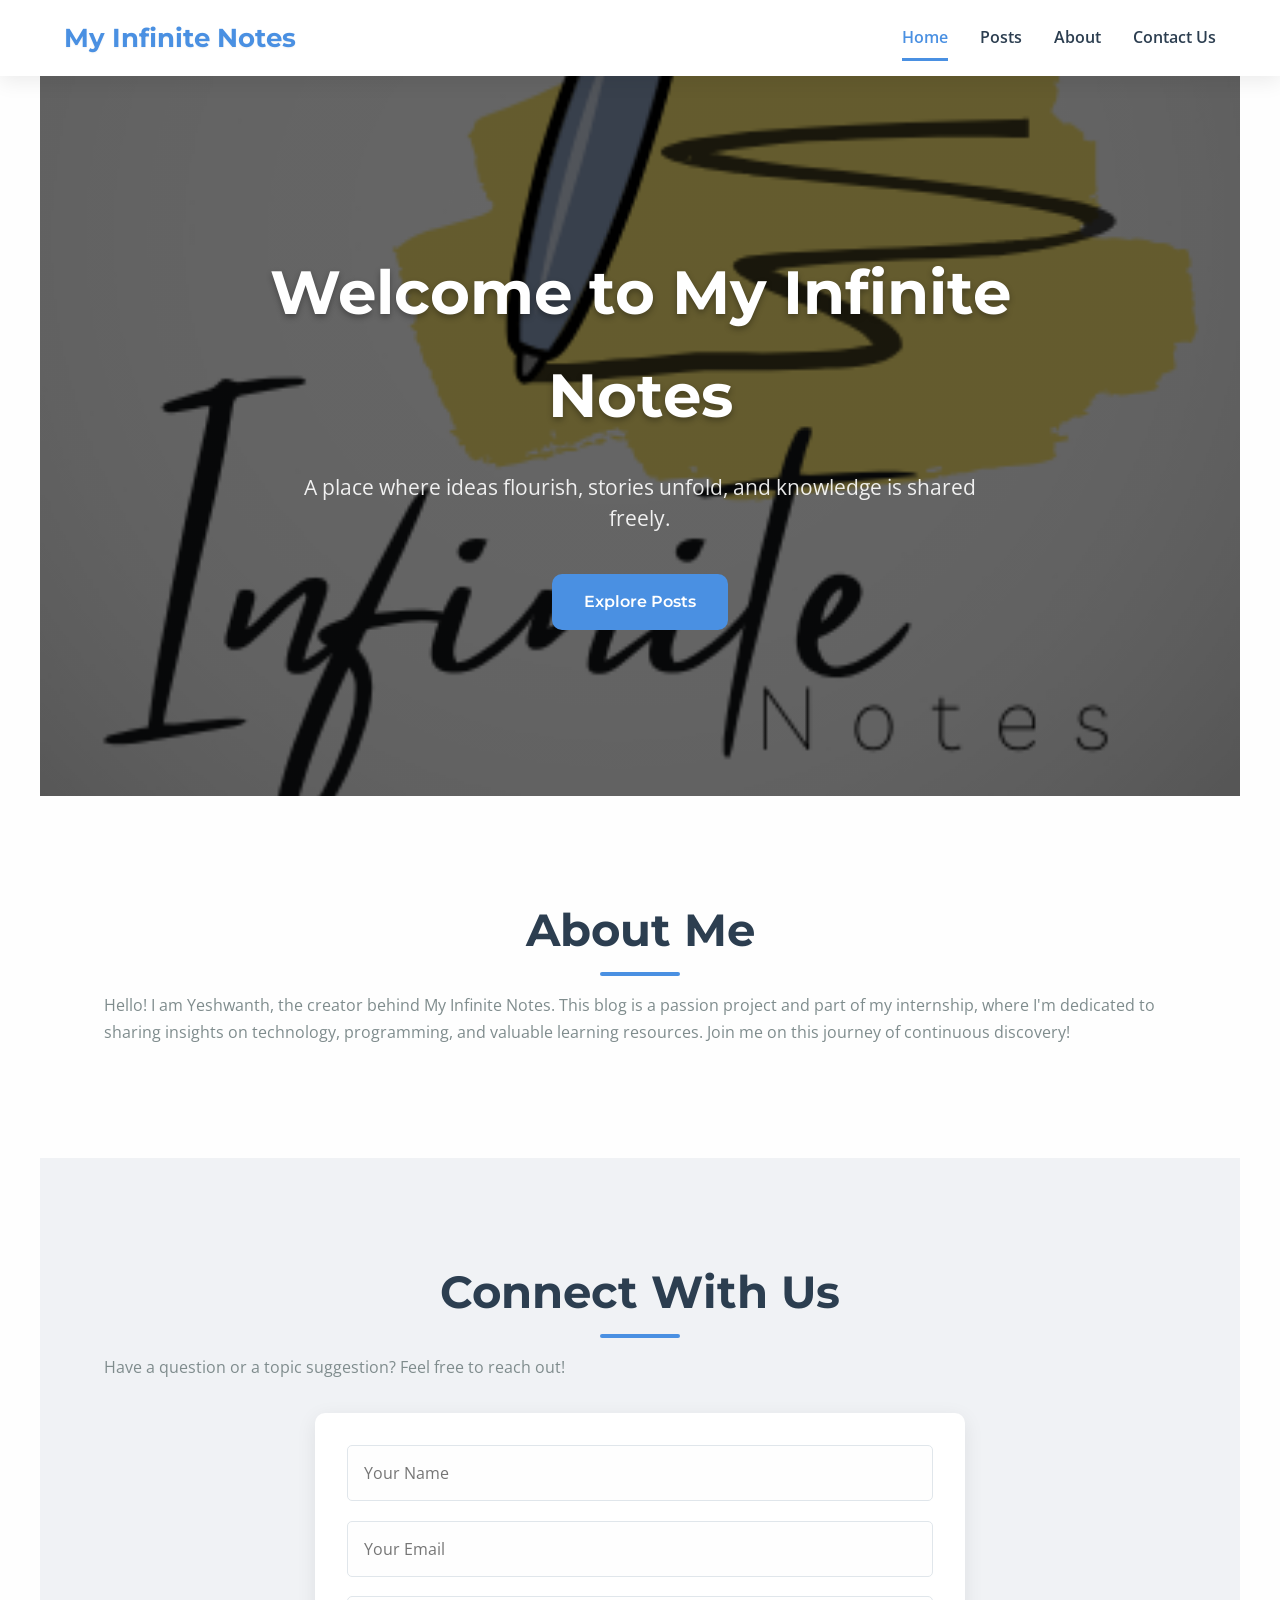
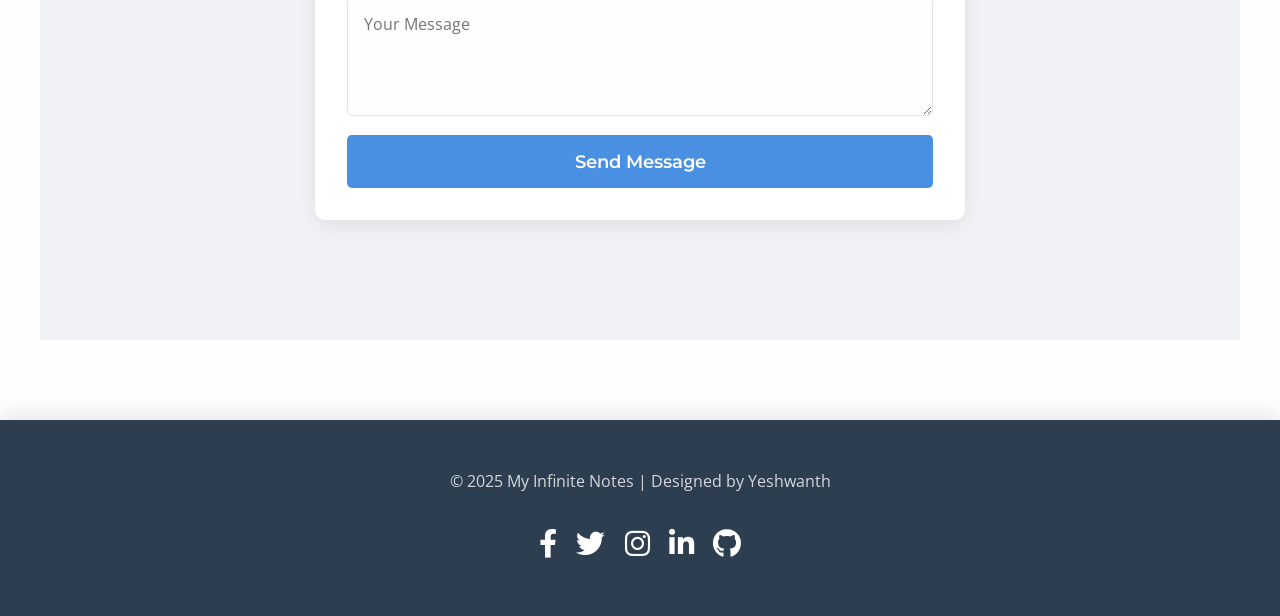
<file: index.html>
<!DOCTYPE html>
<html lang="en">
<head>
    <meta charset="UTF-8">
    <meta name="viewport" content="width=device-width, initial-scale=1.0">
    <title>My Infinite Notes - Share, Learn, Inspire</title>
    <link rel="stylesheet" href="./style.css">
    <link rel="stylesheet" href="https://cdnjs.cloudflare.com/ajax/libs/font-awesome/6.0.0-beta3/css/all.min.css">
</head>
<body>
    <header>
        <div class="logo">My Infinite Notes</div>
        <div class="hamburger" id="hamburger">
            &#9776;
        </div>

        <nav id="nav-menu">
            <ul>
                <li><a href="#home" class="active">Home</a></li>
                <li><a href="./Posts.html">Posts</a></li>
                <li><a href="#about">About</a></li>
                <li><a href="#contact">Contact Us</a></li>
            </ul>
        </nav>
    </header>

    <section id="home" class="hero-section section">
        <div class="hero-content">
            <h1>Welcome to My Infinite Notes</h1>
            <p class="subtitle">A place where ideas flourish, stories unfold, and knowledge is shared freely.</p>
            <a href="Posts.html" class="btn primary-btn">Explore Posts</a>
        </div>
    </section>

    <section id="about" class="section">
        <h2 class="section-title">About Me</h2>
        <p>Hello! I am Yeshwanth, the creator behind My Infinite Notes. This blog is a passion project and part of my internship, where I'm dedicated to sharing insights on technology, programming, and valuable learning resources. Join me on this journey of continuous discovery!</p>
    </section>

    <section id="contact" class="section">
        <h2 class="section-title">Connect With Us</h2>
        <p>Have a question or a topic suggestion? Feel free to reach out!</p>
        <form id="contact-form">
          <input type="text" id="contact-name" placeholder="Your Name" required />
          <input type="email" id="contact-email" placeholder="Your Email" required />
          <textarea id="contact-message" placeholder="Your Message" required></textarea>
          <button type="submit">Send Message</button>
        </form>
        <p id="contact-response"></p>
    </section>

    <footer>
        <div class="footer-content">
            <p>© 2025 My Infinite Notes | Designed by Yeshwanth</p>
            <div class="social-icons">
                <a href="https://facebook.com/yourprofile" target="_blank" aria-label="Facebook"><i class="fab fa-facebook-f"></i></a>
                <a href="https://twitter.com/yourprofile" target="_blank" aria-label="Twitter"><i class="fab fa-twitter"></i></a>
                <a href="https://instagram.com/yourprofile" target="_blank" aria-label="Instagram"><i class="fab fa-instagram"></i></a>
                <a href="https://linkedin.com/in/yourprofile" target="_blank" aria-label="LinkedIn"><i class="fab fa-linkedin-in"></i></a>
                <a href="https://github.com/yourprofile" target="_blank" aria-label="GitHub"><i class="fab fa-github"></i></a>
            </div>
        </div>
    </footer>

    <script src="script.js"></script>
</body>
</html>
</file>
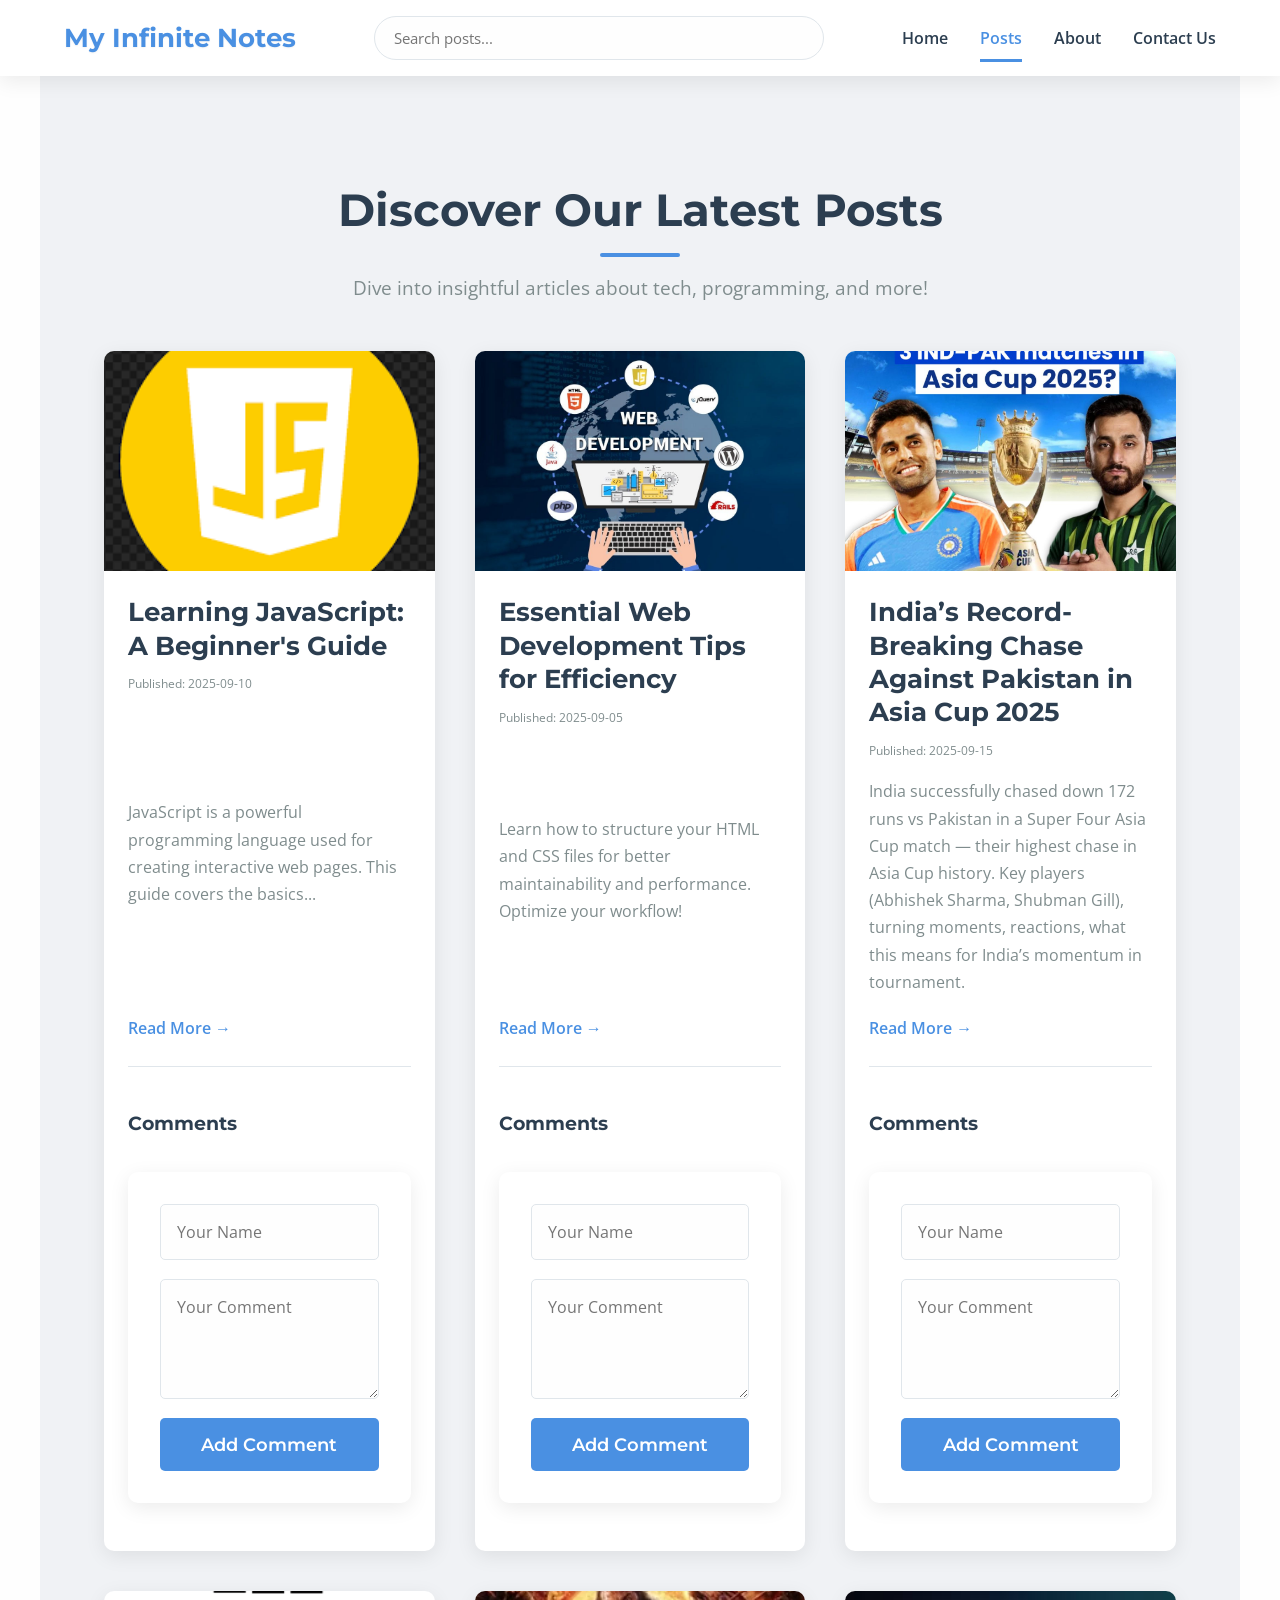
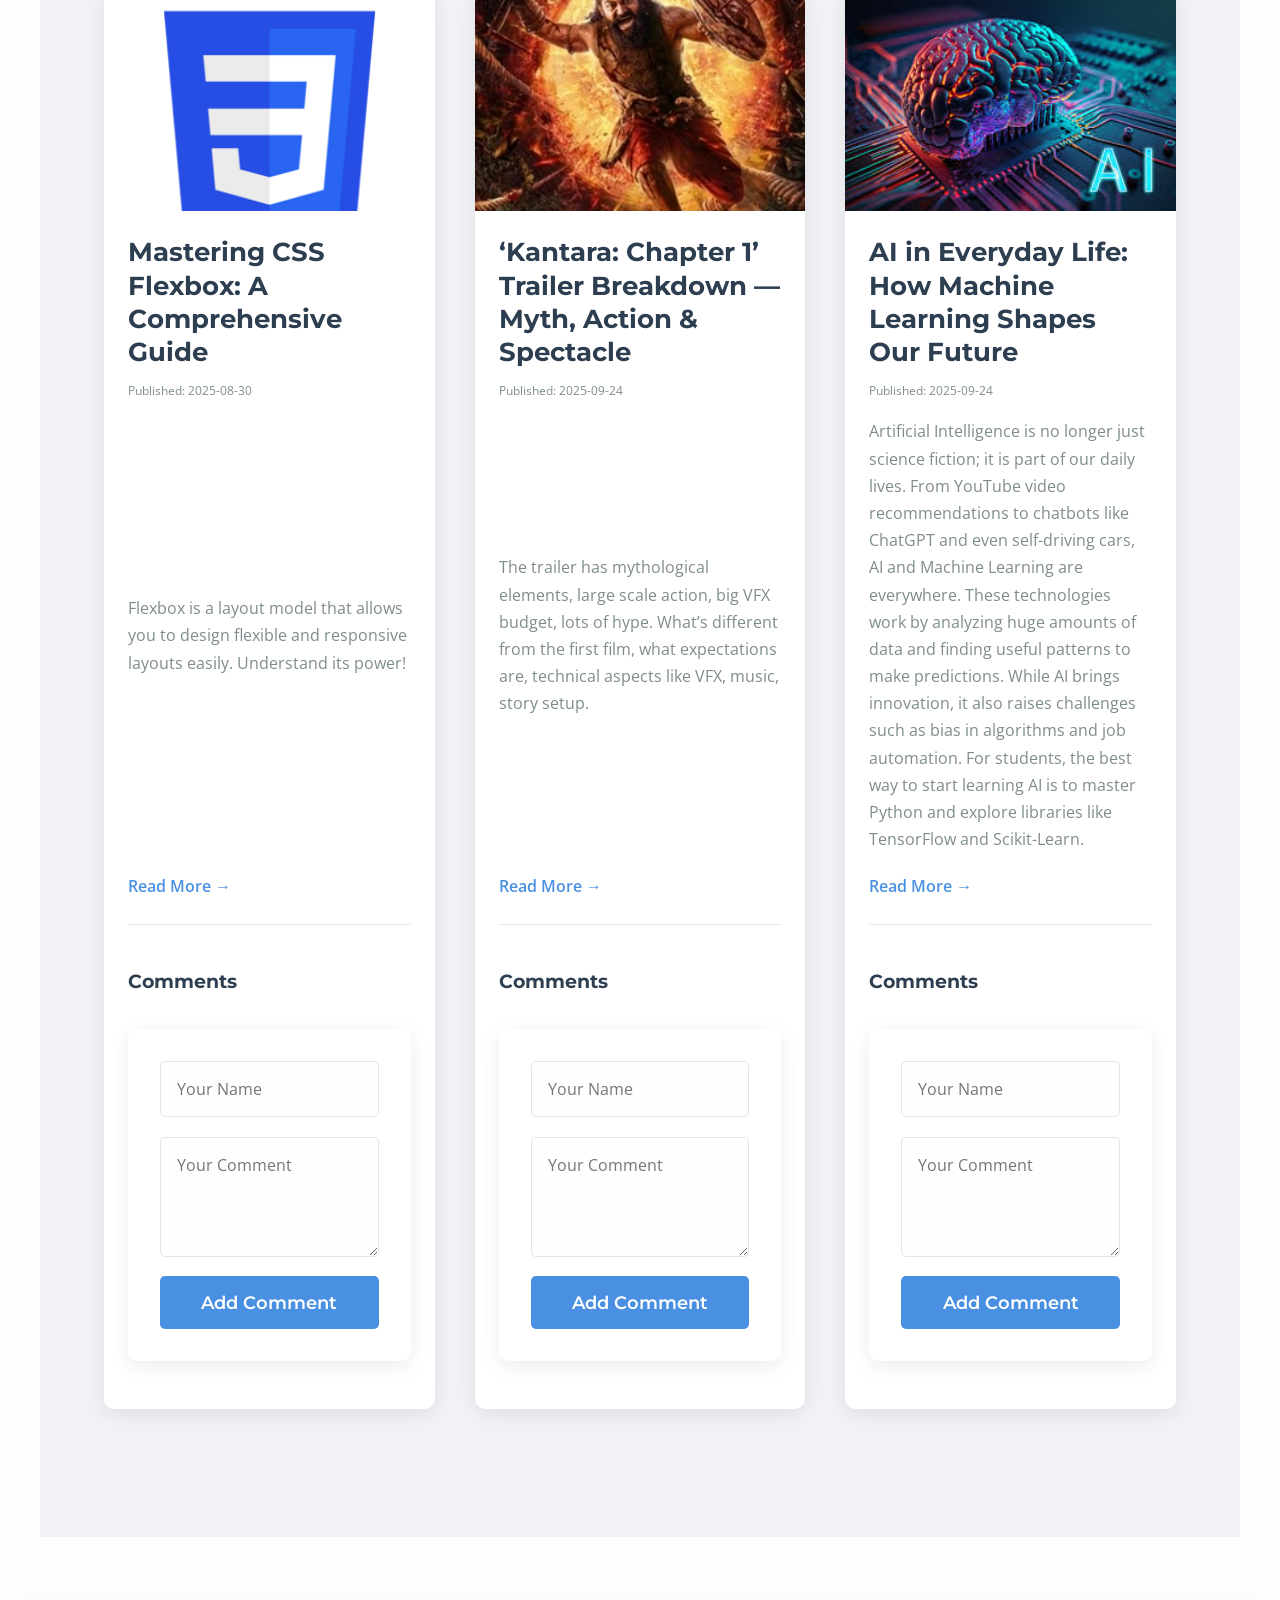
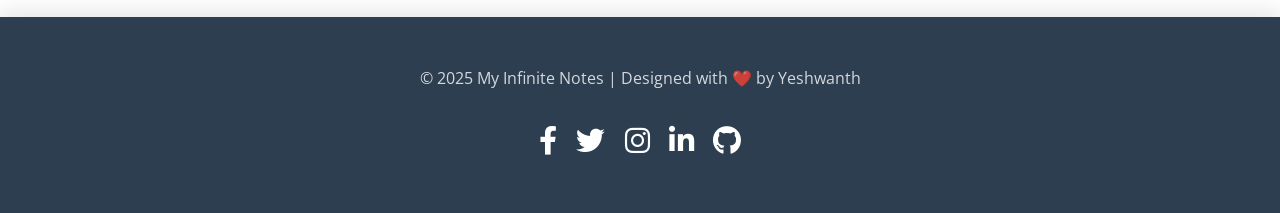
<file: Posts.html>
<!DOCTYPE html>
<html lang="en">
<head>
    <meta charset="UTF-8" />
    <meta name="viewport" content="width=device-width, initial-scale=1.0"/>
    <title>All Posts - My Infinite Notes</title>
    <link rel="stylesheet" href="style.css" />
    <link rel="stylesheet" href="https://cdnjs.cloudflare.com/ajax/libs/font-awesome/6.0.0-beta3/css/all.min.css">
</head>
<body>
    <header>
        <div class="logo">My Infinite Notes</div>
        <div class="search-container">
            <input type="text" id="search-bar" placeholder="Search posts..." />
        </div>
        <div class="hamburger" id="hamburger">
            &#9776;
        </div>
        <nav id="nav-menu">
            <ul>
                <li><a href="index.html">Home</a></li>
                <li><a href="posts.html" class="active">Posts</a></li>
                <li><a href="index.html#about">About</a></li>
                <li><a href="index.html#contact">Contact Us</a></li>
            </ul>
        </nav>
    </header>

    <section id="posts-section" class="section">
        <h2 class="section-title">Discover Our Latest Posts</h2>
        <p class="subtitle">Dive into insightful articles about tech, programming, and more!</p>
        <div id="posts-container">
            <div class="post-card" data-title="Learning JavaScript">
                <img src="images/js.png" alt="Learning JavaScript" />
                <div class="post-content">
                    <h3>Learning JavaScript: A Beginner's Guide</h3>
                    <p class="post-meta"><small>Published: 2025-09-10</small></p>
                    <p>JavaScript is a powerful programming language used for creating interactive web pages. This guide covers the basics...</p>
                    <a href="#" class="read-more">Read More &rarr;</a>
                    <div class="comments-section">
                        <h4>Comments</h4>
                        <form class="comment-form">
                            <input type="text" placeholder="Your Name" class="comment-name" required />
                            <textarea placeholder="Your Comment" class="comment-message" required></textarea>
                            <button type="submit">Add Comment</button>
                        </form>
                        <div class="comments-list"></div>
                    </div>
                </div>
            </div>

            <div class="post-card" data-title="Essential Web Development Tips for Efficiency">
                <img src="images/web.jpg" alt="Web Development Tips" />
                <div class="post-content">
                    <h3>Essential Web Development Tips for Efficiency</h3>
                    <p class="post-meta"><small>Published: 2025-09-05</small></p>
                    <p>Learn how to structure your HTML and CSS files for better maintainability and performance. Optimize your workflow!</p>
                    <a href="#" class="read-more">Read More &rarr;</a>
                    <div class="comments-section">
                        <h4>Comments</h4>
                        <form class="comment-form">
                            <input type="text" placeholder="Your Name" class="comment-name" required />
                            <textarea placeholder="Your Comment" class="comment-message" required></textarea>
                            <button type="submit">Add Comment</button>
                        </form>
                        <div class="comments-list"></div>
                    </div>
                </div>
            </div>

            <div class="post-card" data-title="India’s Record-Breaking Chase Against Pakistan in Asia Cup 2025">
                <img src="images/cricket.jpg" alt="Cricket" />
                <div class="post-content">
                    <h3>India’s Record-Breaking Chase Against Pakistan in Asia Cup 2025</h3>
                    <p class="post-meta"><small>Published: 2025-09-15</small></p>
                    <p>India successfully chased down 172 runs vs Pakistan in a Super Four Asia Cup match — their highest chase in Asia Cup history.
                    Key players (Abhishek Sharma, Shubman Gill), turning moments, reactions, what this means for India’s momentum in tournament.</p>
                    <a href="#" class="read-more">Read More &rarr;</a>
                    <div class="comments-section">
                        <h4>Comments</h4>
                        <form class="comment-form">
                            <input type="text" placeholder="Your Name" class="comment-name" required />
                            <textarea placeholder="Your Comment" class="comment-message" required></textarea>
                            <button type="submit">Add Comment</button>
                        </form>
                        <div class="comments-list"></div>
                    </div>
                </div>
            </div>

            <div class="post-card" data-title="Mastering CSS Flexbox: A Comprehensive Guide">
                <img src="images/css.png" alt="CSS Flexbox Guide" />
                <div class="post-content">
                    <h3>Mastering CSS Flexbox: A Comprehensive Guide</h3>
                    <p class="post-meta"><small>Published: 2025-08-30</small></p>
                    <p>Flexbox is a layout model that allows you to design flexible and responsive layouts easily. Understand its power!</p>
                    <a href="#" class="read-more">Read More &rarr;</a>
                    <div class="comments-section">
                        <h4>Comments</h4>
                        <form class="comment-form">
                            <input type="text" placeholder="Your Name" class="comment-name" required />
                            <textarea placeholder="Your Comment" class="comment-message" required></textarea>
                            <button type="submit">Add Comment</button>
                        </form>
                        <div class="comments-list"></div>
                    </div>
                </div>
            </div>

            <div class="post-card" data-title="‘Kantara: Chapter 1’ Trailer Breakdown — Myth, Action & Spectacle">
                <img src="images/movies.webp" alt="Movies" />
                <div class="post-content">
                    <h3>‘Kantara: Chapter 1’ Trailer Breakdown — Myth, Action & Spectacle</h3>
                    <p class="post-meta"><small>Published: 2025-09-24</small></p>
                    <p>The trailer has mythological elements, large scale action, big VFX budget, lots of hype.
                        What’s different from the first film, what expectations are, technical aspects like VFX, music, story setup.
                    </p>
                    <a href="#" class="read-more">Read More &rarr;</a>
                    <div class="comments-section">
                        <h4>Comments</h4>
                        <form class="comment-form">
                            <input type="text" placeholder="Your Name" class="comment-name" required />
                            <textarea placeholder="Your Comment" class="comment-message" required></textarea>
                            <button type="submit">Add Comment</button>
                        </form>
                        <div class="comments-list"></div>
                    </div>
                </div>
            </div>

            <div class="post-card" data-title="AI in Everyday Life: How Machine Learning Shapes Our Future">
                <img src="images/Study.jpg" alt="Study" />
                <div class="post-content">
                    <h3>AI in Everyday Life: How Machine Learning Shapes Our Future</h3>
                    <p class="post-meta"><small>Published: 2025-09-24</small></p>
                    <p>Artificial Intelligence is no longer just science fiction; it is part of our daily lives. 
                    From YouTube video recommendations to chatbots like ChatGPT and even self-driving cars, AI and Machine Learning are everywhere. 
                    These technologies work by analyzing huge amounts of data and finding useful patterns to make predictions. 
                    While AI brings innovation, it also raises challenges such as bias in algorithms and job automation. 
                    For students, the best way to start learning AI is to master Python and explore libraries like TensorFlow and Scikit-Learn.</p>
                    <a href="#" class="read-more">Read More &rarr;</a>
                    <div class="comments-section">
                        <h4>Comments</h4>
                        <form class="comment-form">
                            <input type="text" placeholder="Your Name" class="comment-name" required />
                            <textarea placeholder="Your Comment" class="comment-message" required></textarea>
                            <button type="submit">Add Comment</button>
                        </form>
                        <div class="comments-list"></div>
                    </div>
                </div>
            </div>
        </div>
        <p id="search-message" class="text-center mt-4"></p>
    </section>

    <footer>
        <div class="footer-content">
            <p>© 2025 My Infinite Notes | Designed with ❤️ by Yeshwanth</p>
            <div class="social-icons">
                <a href="https://facebook.com/yourprofile" target="_blank" aria-label="Facebook"><i class="fab fa-facebook-f"></i></a>
                <a href="https://twitter.com/yourprofile" target="_blank" aria-label="Twitter"><i class="fab fa-twitter"></i></a>
                <a href="https://instagram.com/yourprofile" target="_blank" aria-label="Instagram"><i class="fab fa-instagram"></i></a>
                <a href="https://linkedin.com/in/yourprofile" target="_blank" aria-label="LinkedIn"><i class="fab fa-linkedin-in"></i></a>
                <a href="https://github.com/yourprofile" target="_blank" aria-label="GitHub"><i class="fab fa-github"></i></a>
            </div>
        </div>
    </footer>

    <script src="script.js"></script>
</body>
</html>
</file>
<file: style.css>
/* --- MODERN BLOG STYLES BY GEMINI (Enhanced Version) --- */

/* 1. Google Fonts & Custom Properties (Variables) */
@import url('https://fonts.googleapis.com/css2?family=Montserrat:wght@400;600;700&family=Open+Sans:wght@400;600&display=swap');

:root {
    --font-heading: 'Montserrat', sans-serif;
    --font-body: 'Open Sans', sans-serif;
    --primary-color: #4A90E2; /* A vibrant blue */
    --primary-hover: #3A7BC8;
    --secondary-color: #F7CAC9; /* Light accent color */
    --dark-color: #2c3e50; /* Darker charcoal for text */
    --light-color: #ffffff;
    --bg-color-light: #fefefe; /* Very soft off-white */
    --bg-color-grey: #f0f2f5; /* Light grey for sections */
    --grey-text: #7f8c8d;
    --border-color: #e0e6eb;
    --shadow-light: 0 5px 20px rgba(0, 0, 0, 0.08);
    --shadow-hover: 0 8px 30px rgba(0, 0, 0, 0.15);
    --border-radius-sm: 5px;
    --border-radius-md: 10px;
}

/* 2. General & Body Styles */
* {
    margin: 0;
    padding: 0;
    box-sizing: border-box;
}

html {
    scroll-behavior: smooth;
}

body {
    font-family: var(--font-body);
    background-color: var(--bg-color-light);
    color: var(--dark-color);
    line-height: 1.7;
    -webkit-font-smoothing: antialiased;
    -moz-osx-font-smoothing: grayscale;
}

/* Base Headings and Paragraphs */
h1, h2, h3, h4, h5, h6 {
    font-family: var(--font-heading);
    color: var(--dark-color);
    margin-bottom: 0.8rem;
}
p {
    margin-bottom: 1rem;
    color: var(--grey-text);
}

a {
    text-decoration: none;
    color: var(--primary-color);
    transition: color 0.3s ease;
}
a:hover {
    color: var(--primary-hover);
}

/* Buttons */
.btn {
    display: inline-block;
    padding: 0.9rem 2rem;
    border-radius: var(--border-radius-md);
    font-family: var(--font-heading);
    font-weight: 600;
    font-size: 1rem;
    cursor: pointer;
    transition: all 0.3s ease;
    border: none;
    text-align: center;
}

.primary-btn {
    background-color: var(--primary-color);
    color: var(--light-color);
}
.primary-btn:hover {
    background-color: var(--primary-hover);
    transform: translateY(-2px);
    box-shadow: var(--shadow-hover);
}

/* 3. Header & Navigation */
header {
    background: var(--light-color);
    display: flex;
    align-items: center;
    justify-content: space-between;
    padding: 1rem 5%;
    position: sticky;
    top: 0;
    z-index: 1000;
    box-shadow: var(--shadow-light);
    transition: padding 0.3s ease;
}

header .logo {
    font-family: var(--font-heading);
    font-size: 1.6rem;
    font-weight: 700;
    color: var(--primary-color);
    text-shadow: 0 1px 2px rgba(0,0,0,0.05);
}

nav ul {
    list-style: none;
    display: flex;
    gap: 2rem;
}

nav ul li a {
    color: var(--dark-color);
    text-decoration: none;
    font-weight: 600;
    padding: 0.5rem 0;
    position: relative;
    transition: color 0.3s ease;
}

nav ul li a::after {
    content: '';
    position: absolute;
    width: 0;
    height: 3px;
    bottom: -5px;
    left: 0;
    background-color: var(--primary-color);
    transition: width 0.3s ease;
}

nav ul li a:hover::after,
nav ul li a.active::after {
    width: 100%;
}

nav ul li a:hover,
nav ul li a.active {
    color: var(--primary-color);
}

.hamburger {
    font-size: 1.8rem;
    cursor: pointer;
    display: none;
    color: var(--dark-color);
}

/* 4. Search Bar */
.search-container {
    flex-grow: 1;
    display: flex;
    justify-content: center;
    margin: 0 2rem;
}

.search-container input {
    padding: 0.7rem 1.2rem;
    border-radius: 50px;
    border: 1px solid var(--border-color);
    width: 100%;
    max-width: 450px;
    font-family: var(--font-body);
    font-size: 0.95rem;
    transition: border-color 0.3s ease, box-shadow 0.3s ease;
    background-color: var(--bg-color-light);
}

.search-container input:focus {
    outline: none;
    border-color: var(--primary-color);
    box-shadow: 0 0 0 4px rgba(74, 144, 226, 0.2);
}

/* 5. Section & Container Styles */
.section {
    padding: 6rem 5%;
    max-width: 1200px;
    margin: 0 auto;
    background-color: var(--bg-color-light);
    position: relative;
}

.section:nth-of-type(odd) {
    background-color: var(--bg-color-grey);
}

.section-title {
    font-size: 2.8rem;
    text-align: center;
    margin-bottom: 1rem;
    color: var(--dark-color);
    font-weight: 700;
    position: relative;
    padding-bottom: 0.5rem;
}
.section-title::after {
    content: '';
    position: absolute;
    left: 50%;
    transform: translateX(-50%);
    bottom: 0;
    width: 80px;
    height: 4px;
    background-color: var(--primary-color);
    border-radius: 2px;
}

.subtitle {
    max-width: 700px;
    margin: 0 auto 3rem auto;
    text-align: center;
    font-size: 1.2rem;
    color: var(--grey-text);
    line-height: 1.6;
}

/* Home Section (Hero) */
.hero-section {
    background: linear-gradient(rgba(0,0,0,0.6), rgba(0,0,0,0.6)), url('images/Notes2.png') no-repeat center center/cover;
    color: var(--light-color);
    display: flex;
    align-items: center;
    justify-content: center;
    text-align: center;
    min-height: 80vh;
    padding: 8rem 5%;
}

.hero-content {
    max-width: 900px;
}

.hero-section h1 {
    font-size: 3.8rem;
    color: var(--light-color);
    margin-bottom: 1.5rem;
    text-shadow: 0 3px 6px rgba(0,0,0,0.3);
}

.hero-section p {
    font-size: 1.3rem;
    color: rgba(255, 255, 255, 0.9);
    margin-bottom: 2.5rem;
    line-height: 1.5;
}

/* 6. Posts Page Styling (Post Cards) */
#posts-container {
    display: grid;
    grid-template-columns: repeat(auto-fill, minmax(320px, 1fr));
    gap: 2.5rem;
}

.post-card {
    background: var(--light-color);
    border-radius: var(--border-radius-md);
    box-shadow: var(--shadow-light);
    overflow: hidden;
    transition: transform 0.3s ease, box-shadow 0.3s ease;
    display: flex;
    flex-direction: column;
}

.post-card:hover {
    transform: translateY(-8px);
    box-shadow: var(--shadow-hover);
}

.post-card img {
    width: 100%;
    height: 220px;
    object-fit: cover;
    display: block;
}

.post-content {
    padding: 1.5rem;
    display: flex;
    flex-direction: column;
    flex-grow: 1;
}

.post-card h3 {
    font-family: var(--font-heading);
    font-size: 1.6rem;
    margin-top: 0;
    margin-bottom: 0.6rem;
    line-height: 1.3;
    color: var(--dark-color);
}

.post-card .post-meta {
    color: var(--grey-text);
    font-size: 0.9rem;
    margin-bottom: 1rem;
    display: block;
}

.post-card p {
    font-size: 1rem;
    margin-bottom: 1.2rem;
    flex-grow: 1;
}

.read-more {
    font-weight: 600;
    align-self: flex-start;
    margin-top: auto;
}

/* 7. Forms & Buttons (Contact & Comments) */
form {
    display: flex;
    flex-direction: column;
    gap: 1.2rem;
    max-width: 650px;
    margin: 2rem auto 0 auto;
    padding: 2rem;
    background: var(--light-color);
    border-radius: var(--border-radius-md);
    box-shadow: var(--shadow-light);
}

form input, form textarea {
    padding: 1rem;
    border: 1px solid var(--border-color);
    border-radius: var(--border-radius-sm);
    font-family: var(--font-body);
    font-size: 1rem;
    transition: border-color 0.3s ease, box-shadow 0.3s ease;
    background-color: var(--bg-color-light);
}

form textarea {
    min-height: 120px;
    resize: vertical;
}

form input:focus, form textarea:focus {
    outline: none;
    border-color: var(--primary-color);
    box-shadow: 0 0 0 3px rgba(74, 144, 226, 0.2);
}

form button {
    padding: 1rem;
    background: var(--primary-color);
    color: var(--light-color);
    border: none;
    border-radius: var(--border-radius-sm);
    cursor: pointer;
    font-family: var(--font-heading);
    font-size: 1.1rem;
    font-weight: 600;
    transition: background-color 0.3s ease, transform 0.2s ease;
}

form button:hover {
    background: var(--primary-hover);
    transform: translateY(-1px);
}

#contact-response {
    text-align: center;
    margin-top: 1.5rem;
    font-weight: 600;
    font-size: 1.1rem;
}

/* 8. Comments Section */
.comments-section {
    padding-top: 1.5rem;
    margin-top: 1.5rem;
    border-top: 1px solid var(--border-color);
}
.comments-section h4 {
    margin-top: 1rem;
    margin-bottom: 1rem;
    font-family: var(--font-heading);
    font-size: 1.2rem;
    color: var(--dark-color);
}

.comments-list {
    margin-top: 1.5rem;
    font-size: 0.95rem;
}

.comment-item {
    border-top: 1px solid var(--border-color);
    padding: 0.8rem 0;
    color: var(--grey-text);
}

.comment-item:first-child {
    border-top: none;
}
.comment-item strong {
    color: var(--dark-color);
}


/* 9. Footer (Significantly Enhanced) */
footer {
    text-align: center;
    padding: 3rem 0;
    background: var(--dark-color);
    color: var(--light-color);
    margin-top: 5rem;
    box-shadow: 0 -5px 20px rgba(0,0,0,0.1);
}

.footer-content {
    max-width: 1200px;
    margin: 0 auto;
    padding: 0 5%;
    display: flex;
    flex-direction: column;
    align-items: center;
    gap: 1.5rem;
}

footer p {
    color: rgba(255, 255, 255, 0.8);
    font-size: 1rem;
    margin: 0;
}

.social-icons {
    display: flex;
    gap: 1.2rem;
}

.social-icons a {
    color: var(--light-color);
    font-size: 1.8rem;
    transition: color 0.3s ease, transform 0.2s ease;
}

.social-icons a:hover {
    color: var(--primary-color);
    transform: translateY(-3px) scale(1.1);
}

/* General utility classes */
.text-center { text-align: center; }
.mt-4 { margin-top: 2rem; }


/* 10. Responsive Design */
@media (max-width: 992px) {
    .hero-section h1 {
        font-size: 3rem;
    }
    .section-title {
        font-size: 2.2rem;
    }
    #posts-container {
        grid-template-columns: repeat(auto-fill, minmax(280px, 1fr));
    }
}

@media (max-width: 768px) {
    header {
        padding: 0.8rem 5%;
    }

    nav {
        display: none;
        flex-direction: column;
        position: absolute;
        top: 100%;
        left: 0;
        width: 100%;
        background: var(--light-color);
        box-shadow: var(--shadow-light);
        border-top: 1px solid var(--border-color);
        padding: 1rem 0;
    }

    nav.active {
        display: flex;
    }

    nav ul {
        flex-direction: column;
        width: 100%;
        gap: 0;
    }
    nav ul li {
        width: 100%;
    }

    nav ul li a {
        padding: 1rem 1.5rem;
        display: block;
        border-bottom: 1px solid var(--border-color);
        text-align: left;
    }
    
    nav ul li a::after {
        display: none;
    }

    nav ul li:last-child a {
        border-bottom: none;
    }

    .hamburger {
        display: block;
    }
    
    .search-container {
        display: none;
    }
    
    .section {
        padding: 4rem 5%;
    }

    .hero-section {
        min-height: 60vh;
        padding: 6rem 5%;
    }
    .hero-section h1 {
        font-size: 2.5rem;
        margin-bottom: 1rem;
    }
    .hero-section p {
        font-size: 1.1rem;
        margin-bottom: 2rem;
    }
    .section-title {
        font-size: 1.8rem;
    }
    .subtitle {
        font-size: 1rem;
        margin-bottom: 2rem;
    }

    .post-card h3 {
        font-size: 1.4rem;
    }

    .social-icons {
        gap: 1rem;
    }
    .social-icons a {
        font-size: 1.5rem;
    }
}

@media (max-width: 480px) {
    .hero-section h1 {
        font-size: 2rem;
    }
    .hero-section p {
        font-size: 0.95rem;
    }
    .section-title {
        font-size: 1.6rem;
    }
    .primary-btn {
        padding: 0.8rem 1.5rem;
        font-size: 0.9rem;
    }
    .post-card h3 {
        font-size: 1.2rem;
    }
    footer p {
        font-size: 0.9rem;
    }
}
</file>
